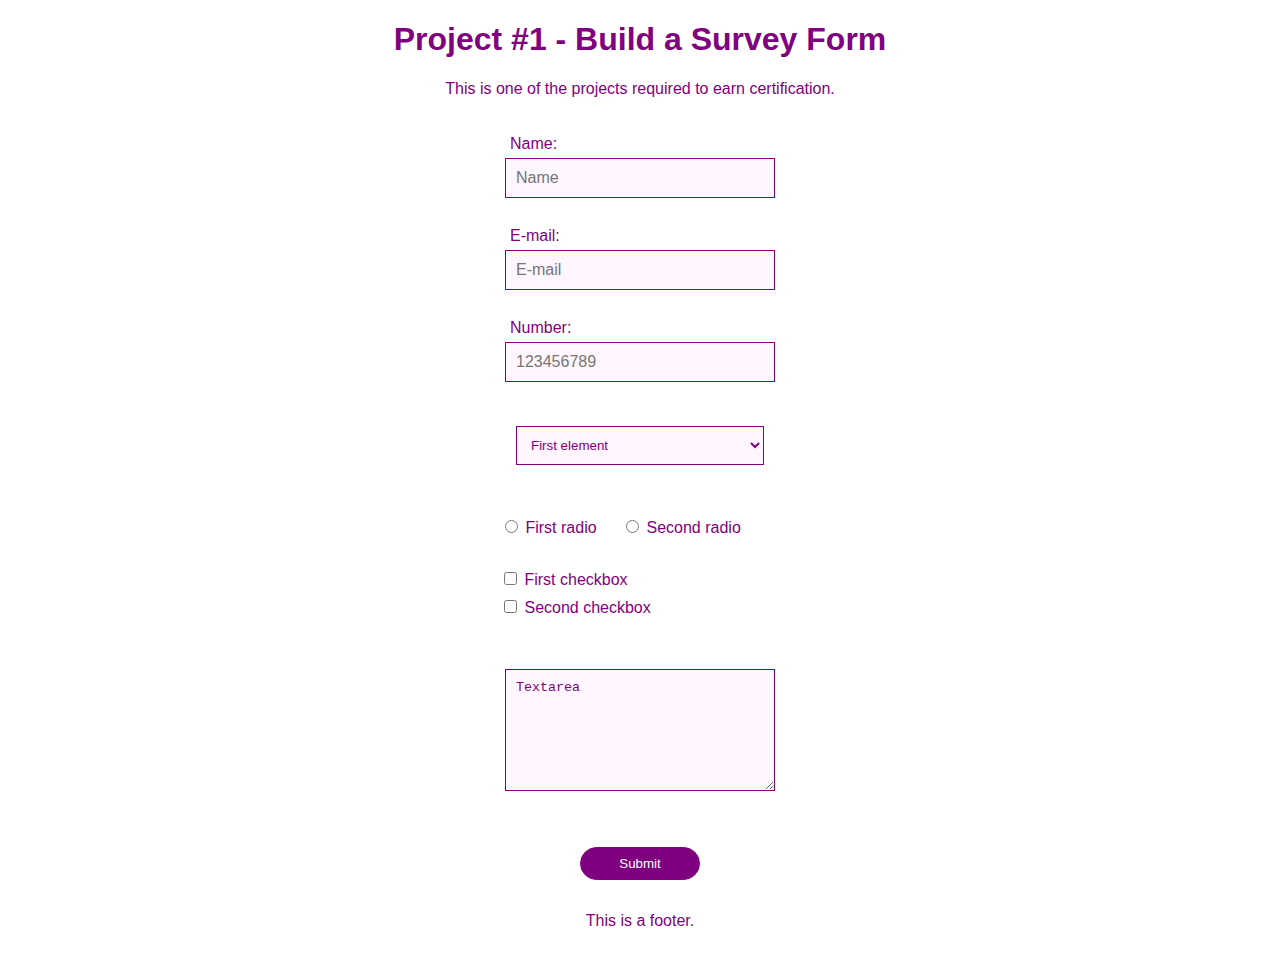
<file: 001/index.html>
<!DOCTYPE html>
<html lang="en">
	<head>
		<meta charset="UTF-8">
		<meta name="viewport" content="width=device-width, initial-scale=1.0">
		<meta name="description" content="For this project, I have build a survey form to collect data from users.">
		<title>Project #1 - Build a Survey Form</title>
		<link rel="stylesheet" href="styles.css">
	</head>
	<body>
		<header>
			<h1 id="title">Project #1 - Build a Survey Form</h1>
			<p id="description">This is one of the projects required to earn certification.</p>
		</header>
		<main>
			<form id="survey-form">
				<div class="in">
					<label for="name" id="name-label">Name:</label>
					<input id="name" type="text" placeholder="Name" required>
				</div>
				<div class="in">
					<label for="email" id="email-label">E-mail:</label>
					<input id="email" type="email" placeholder="E-mail" required>
				</div>
				<div class="in">
					<label for="number" id="number-label">Number:</label>
					<input id="number" type="number" min="9" max="18" placeholder="123456789" required>
				</div>
				<select id="dropdown">
					<option>First element</option>
					<option>Second element</option>
				</select>
				<div class="m">
					<input type="radio" name="radio" value="first radio">
					<label>First radio</label>
					<input type="radio" name="radio" value="second radio">
					<label>Second radio</label>
				</div>
				<div class="m">
					<div>
						<input type="checkbox" name="check" value="first checkbox">
						<label>First checkbox</label>
					</div>
					<div>
						<input type="checkbox" name="check" value="second checkbox">
						<label>Second checkbox</label>
					</div>
				</div>
				<div class="t">
					<textarea>Textarea</textarea>
				</div>
				<div class="b">
					<button id="submit" type="submit">Submit</button>
				</div>
			</form>
		</main>
		<footer>This is a footer.</footer>
	</body>
</html>
</file>
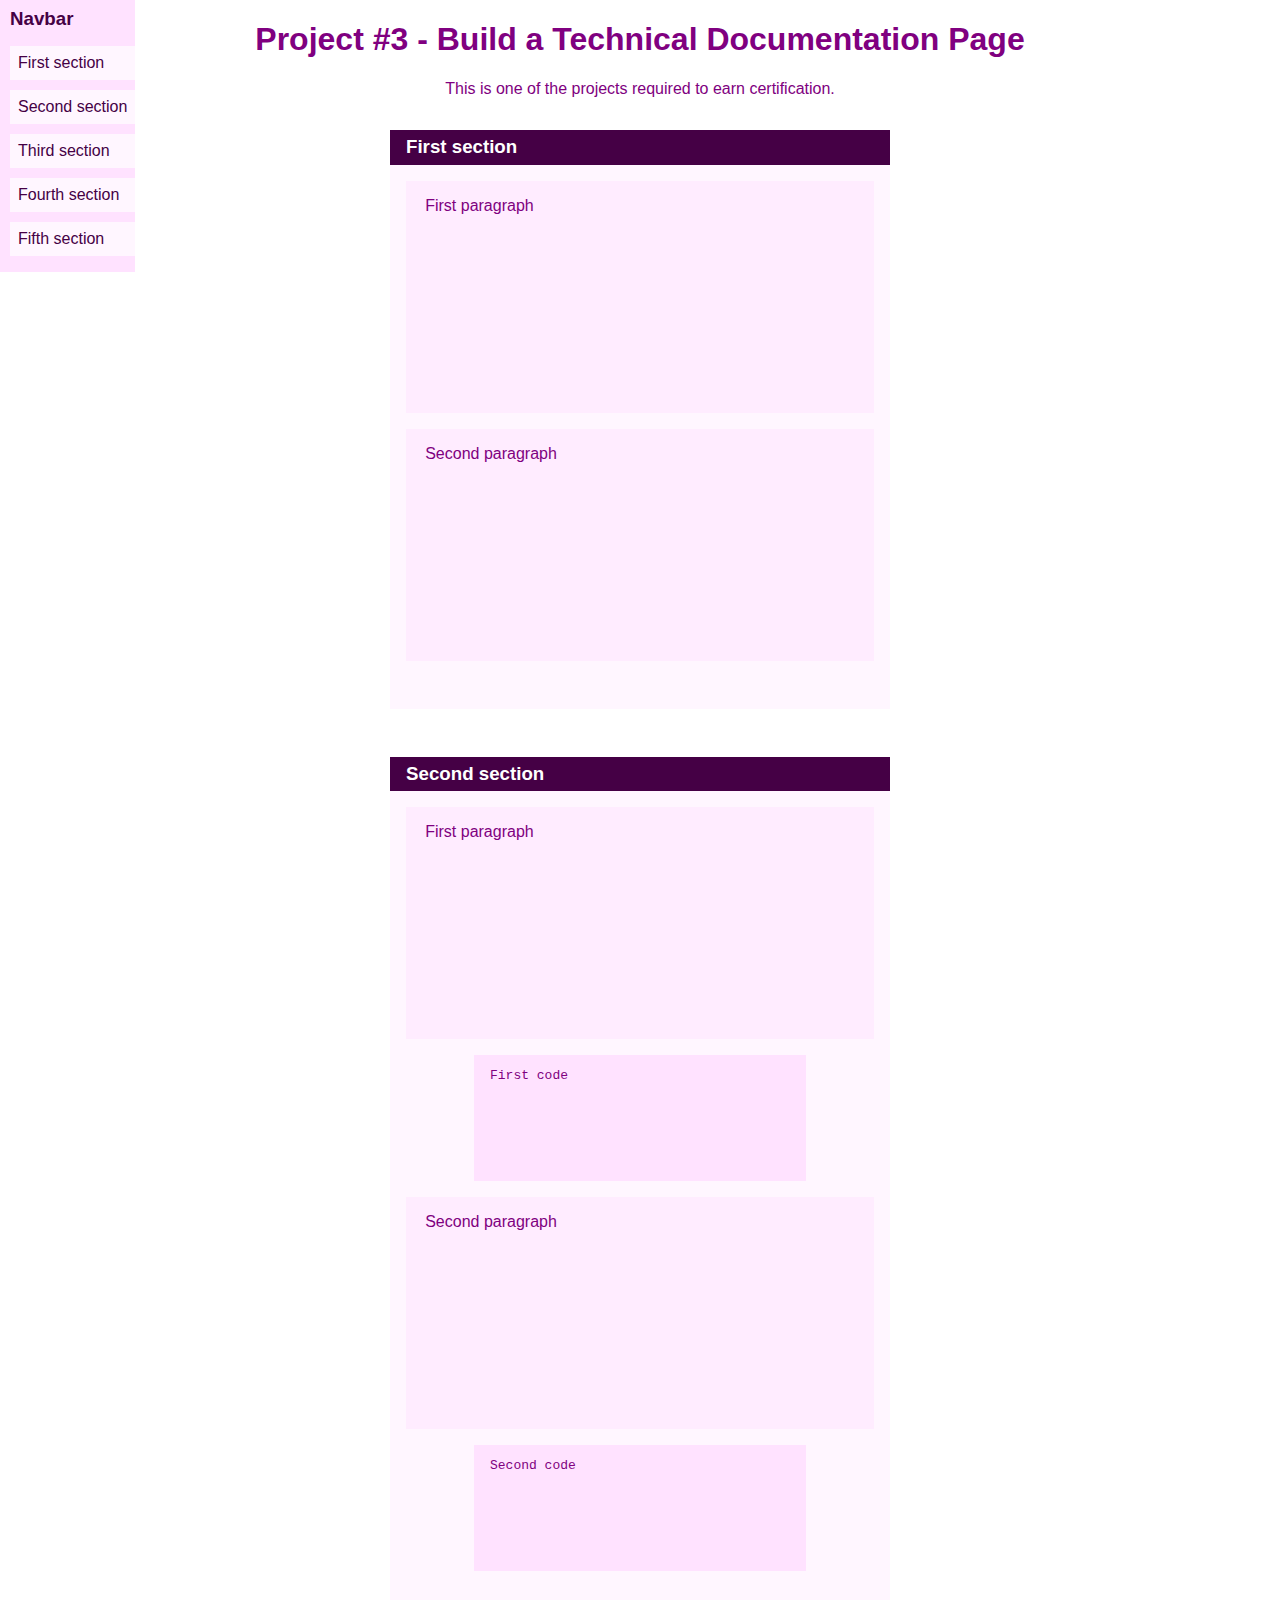
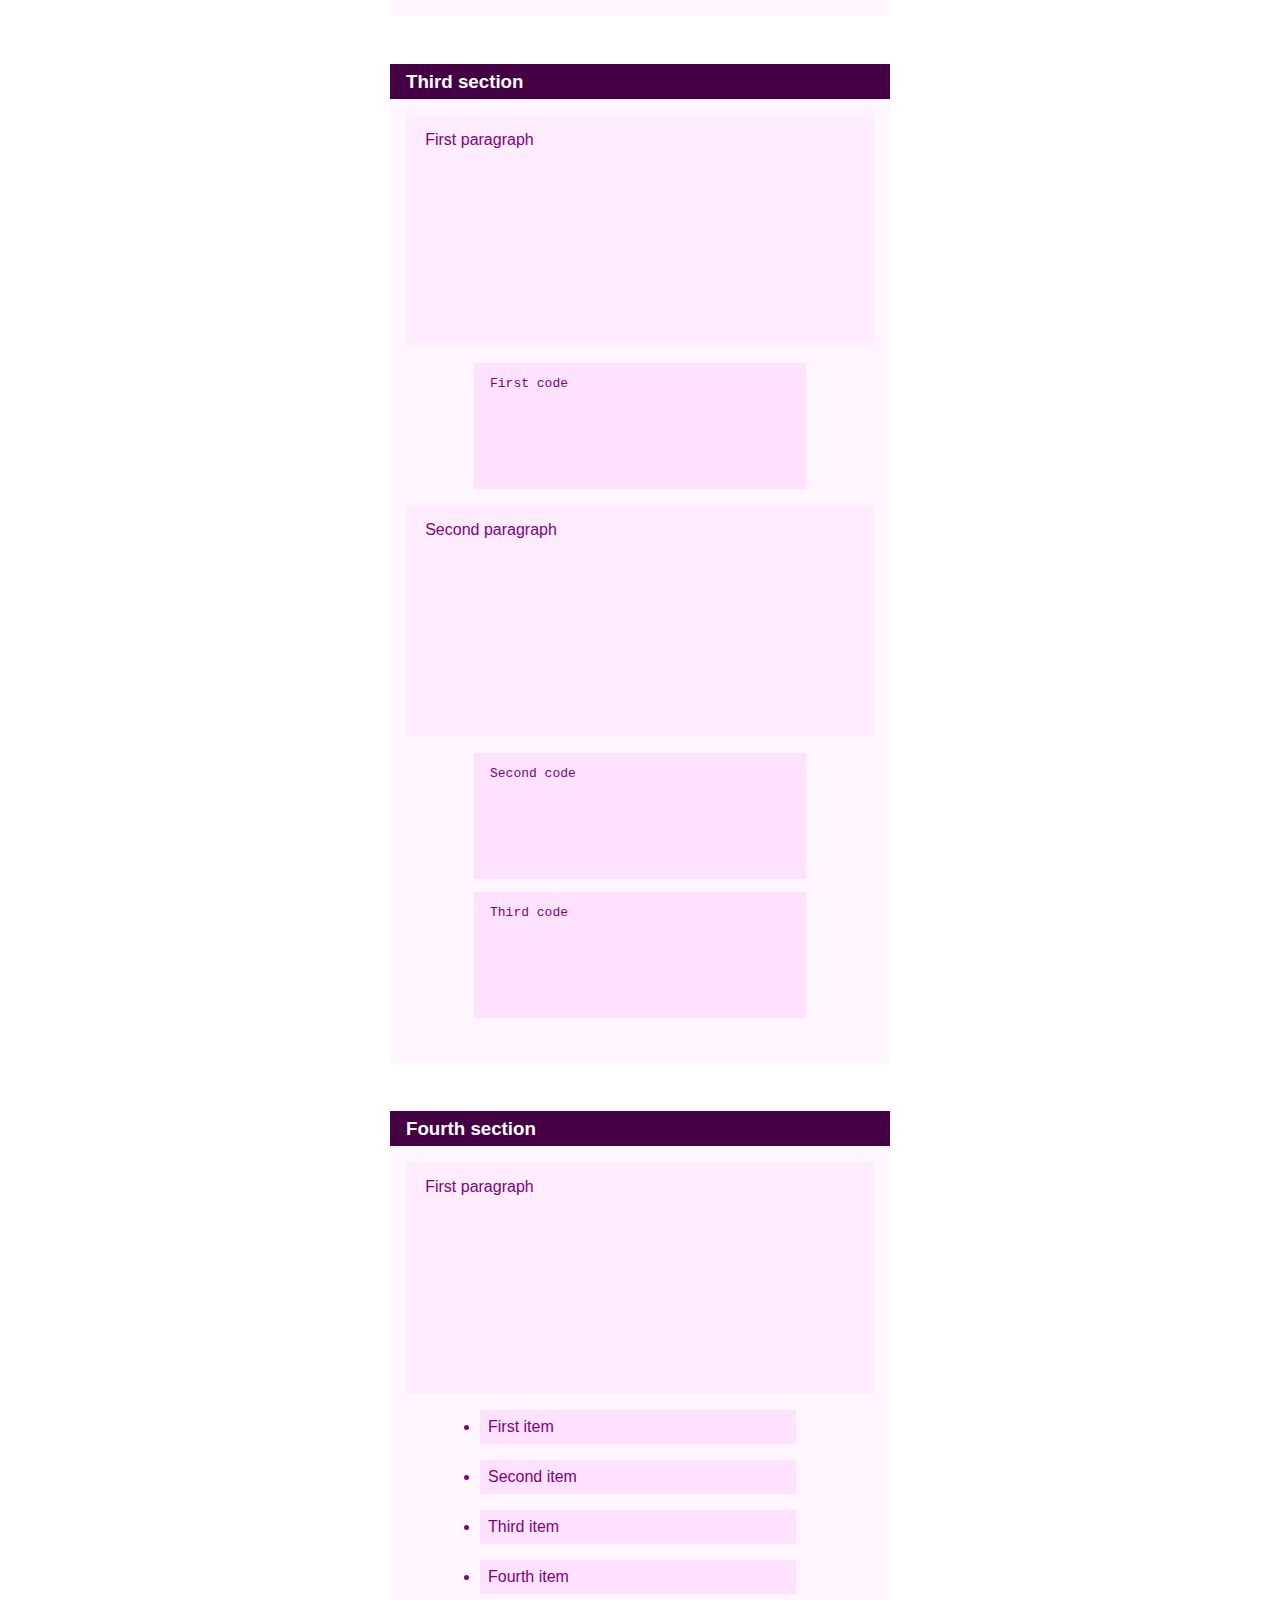
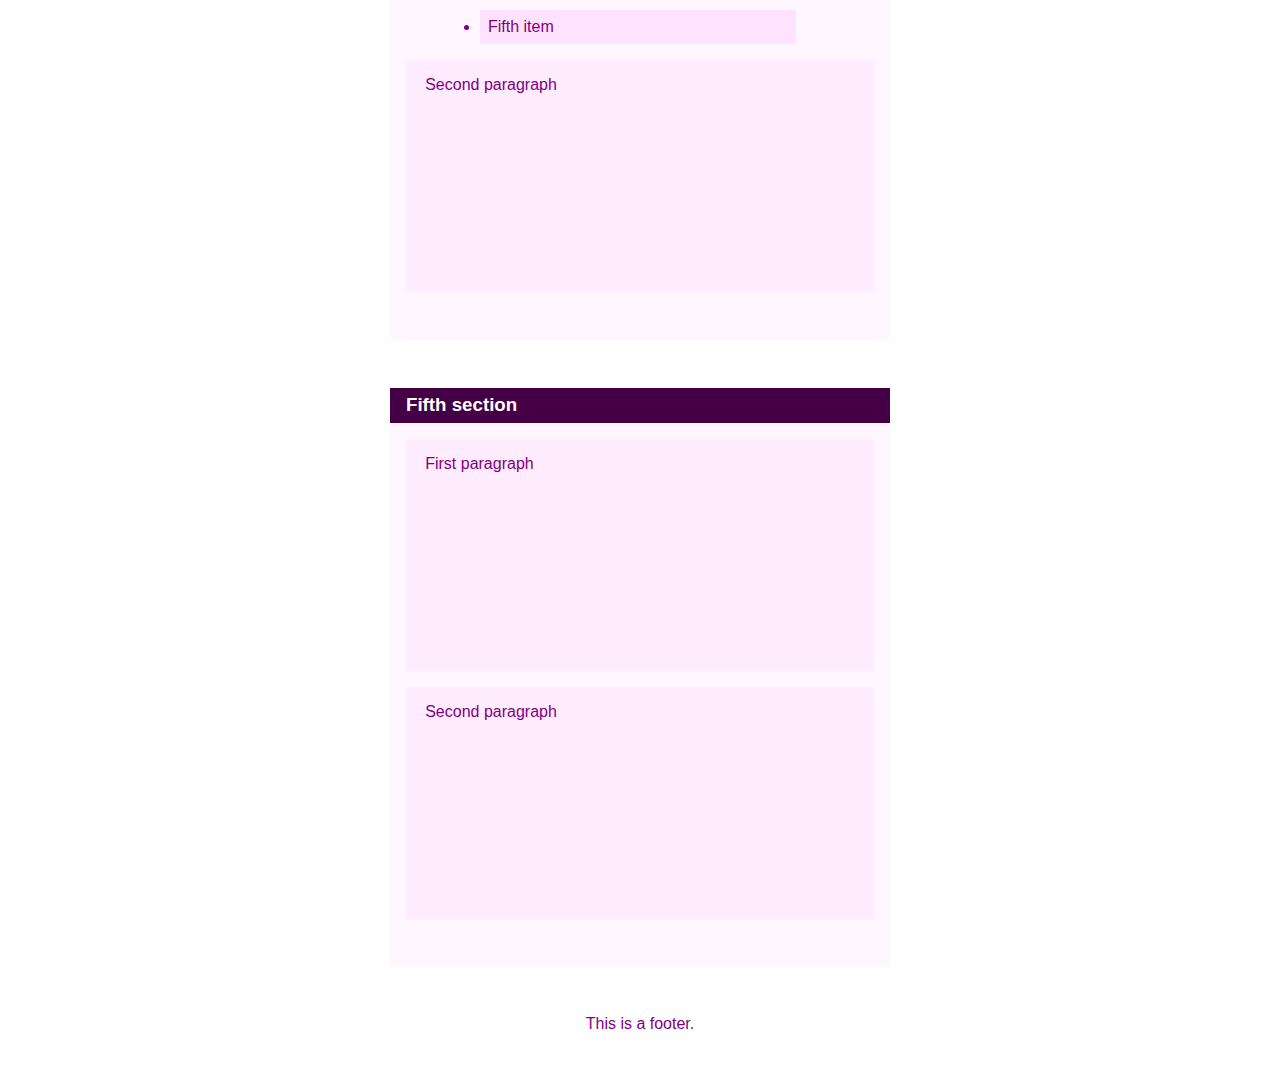
<file: 003/index.html>
<!DOCTYPE html>
<html lang="en">
	<head>
		<meta charset="UTF-8">
		<meta name="viewport" content="width=device-width, initial-scale=1.0">
		<meta name="description" content="For this project, I have build a technical documentation page to serve as instruction or reference for a topic.">
		<title>Project #3 - Build a Technical Documentation Page</title>
		<link rel="stylesheet" href="styles.css">
	</head>
	<body id="start">
		<header>
			<h1 id="title">Project #3 - Build a Technical Documentation Page</h1>
			<p id="description">This is one of the projects required to earn certification.</p>
		</header>
		<main id="main-doc">
			<section id="First_section" class="main-section">
				<header>
					<h3>First section</h3>
				</header>
				<p>First paragraph</p>
				<p>Second paragraph</p>
			</section>
			<section id="Second_section" class="main-section">
				<header>
					<h3>Second section</h3>
				</header>
				<p>First paragraph</p>
				<code>First code</code>
				<p>Second paragraph</p>
				<code>Second  code</code>
			</section>
			<section id="Third_section" class="main-section">
				<header>
					<h3>Third section</h3>
				</header>
				<p>First paragraph</p>
				<code>First code</code>
				<p>Second paragraph</p>
				<code>Second  code</code>
				<code>Third  code</code>
			</section>
			<section id="Fourth_section" class="main-section">
				<header>
					<h3>Fourth section</h3>
				</header>
				<p>First paragraph</p>
				<ul>
					<li>First item</li>
					<li>Second item</li>
					<li>Third item</li>
					<li>Fourth item</li>
					<li>Fifth item</li>
				</ul>
				<p>Second paragraph</p>
			</section>
			<section id="Fifth_section" class="main-section">
				<header>
					<h3>Fifth section</h3>
				</header>
				<p>First paragraph</p>
				<p>Second paragraph</p>
			</section>
		</main>
		<nav id="navbar">
			<header>
				<h3><a href="#start" title="Top">Navbar</a></h3>
			</header>
			<ul>
				<li><a href="#First_section" class="nav-link">First section</a></li>
				<li><a href="#Second_section" class="nav-link">Second section</a></li>
				<li><a href="#Third_section" class="nav-link">Third section</a></li>
				<li><a href="#Fourth_section" class="nav-link">Fourth section</a></li>
				<li><a href="#Fifth_section" class="nav-link">Fifth section</a></li>
			</ul>
		</nav>
		<div id="top"><a href="#navbar">Top</a></div>
		<footer>This is a footer.</footer>
	</body>
</html>
</file>
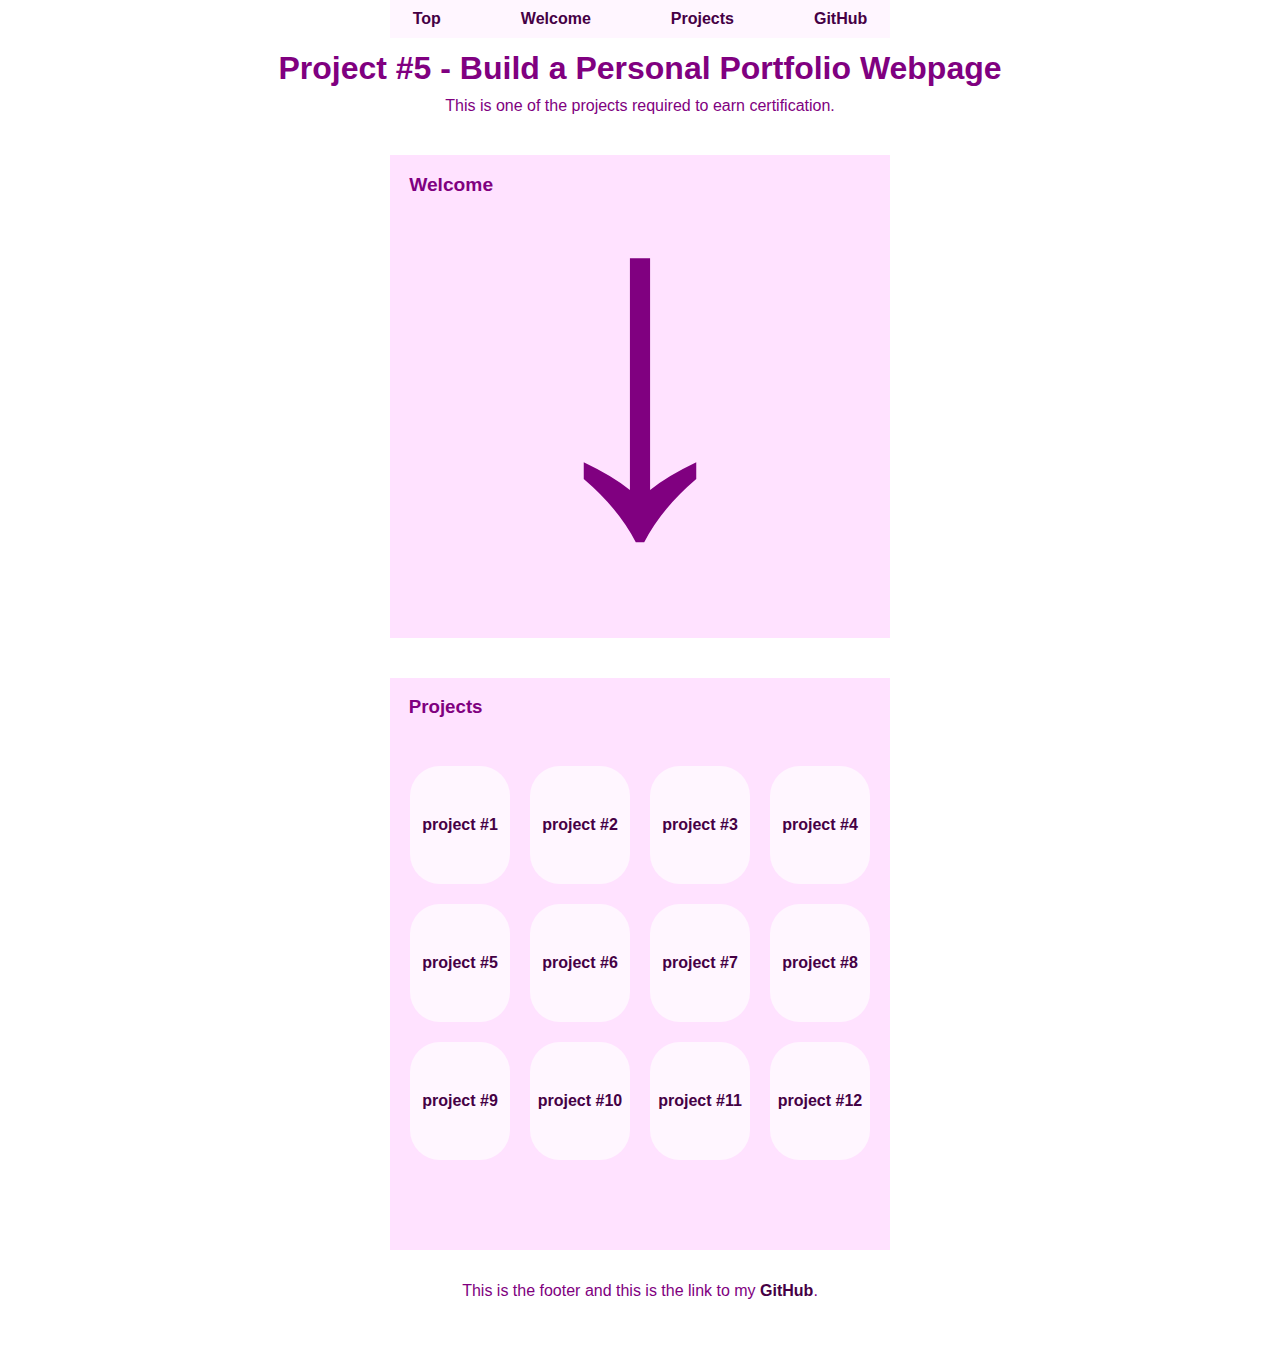
<file: 005/index.html>
<!DOCTYPE html>
<html lang="en">
	<head>
		<meta charset="UTF-8">
		<meta name="viewport" content="width=device-width, initial-scale=1.0">
		<meta name="description" content="For this project, I have build a sample portfolio page.">
		<title>Project #5 - Build a Personal Portfolio Webpage</title>
		<link rel="stylesheet" href="styles.css">
	</head>
	<body>
		<header id="Top">
			<div id="title">Project #5 - Build a Personal Portfolio Webpage</div>
			<p id="description">This is one of the projects required to earn certification.</p>
		</header>
		<main>
			<section id="welcome-section">
				<header id="Welcome">
					<h1>Welcome</h1>
					<div id="down">&#8595;</div>
				</header>
			</section>
			<section id="projects">
				<header>
					<h3>Projects</h3>
				</header>
				<div id="pr">
					<div class="project-tile">
						<a href="#">project #1</a>
					</div>
				</div>
			</section>
			<nav id="navbar">
				<div>
					<a href="#Top">Top</a>
				</div>
				<div>
					<a href="#welcome-section">Welcome</a>
				</div>
				<div>
					<a href="#projects">Projects</a>
				</div>
				<div>
					<a href="#GitHub">GitHub</a>
				</div>
			</nav>
		</main>
		<footer id="GitHub">This is the footer and this is the link to my <a href="https://github.com/coder36459" id="profile-link" target="_blank">GitHub</a>.</footer>
		<script src="script.js"></script>
	</body>
</html>
</file>
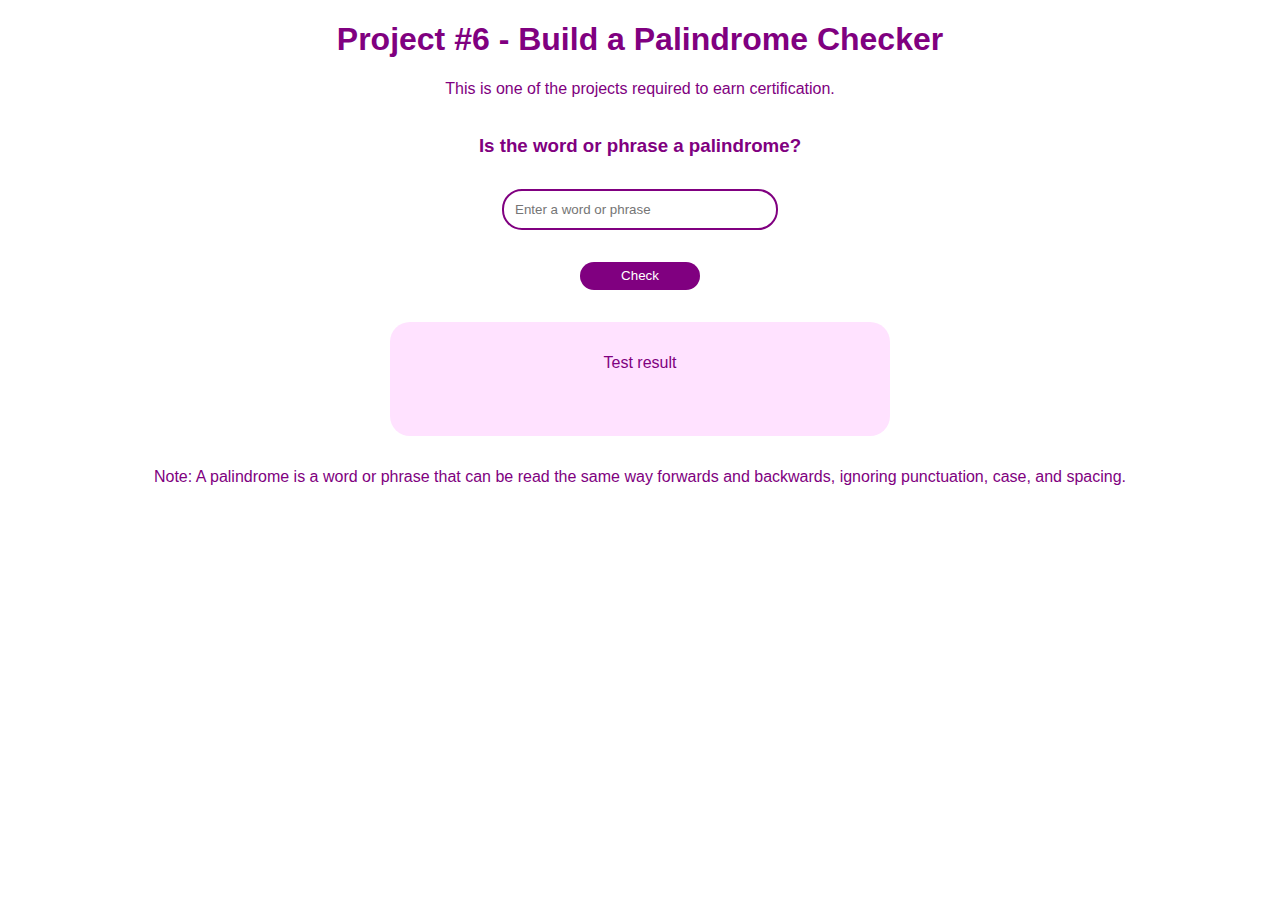
<file: 006/index.html>
<!DOCTYPE html>
<html lang="en">
	<head>
		<meta charset="UTF-8">
		<meta name="viewport" content="width=device-width, initial-scale=1.0">
		<meta name="description" content="For this project, I have build an application that checks whether a given word or phrase is a palindrome.">
		<title>Project #6 - Build a Palindrome Checker</title>
		<link rel="stylesheet" href="styles.css">
	</head>
	<body>
		<header>
			<h1 id="title">Project #6 - Build a Palindrome Checker</h1>
			<p id="description">This is one of the projects required to earn certification.</p>
		</header>
		<main>
			<section>
				<header>
					<h3>Is the word or phrase a palindrome?</h3>
				</header>
				<div id="text">
					<input id="text-input" type="text" placeholder="Enter a word or phrase">
				</div>
				<div id="btn">
					<button id="check-btn">Check</button>
				</div>
				<div id="result">Test result</div>
			</section>
		</main>
		<footer>Note: A palindrome is a word or phrase that can be read the same way forwards and backwards, ignoring punctuation, case, and spacing.</footer>
		<script src="script.js"></script>
	</body>
</html>
</file>
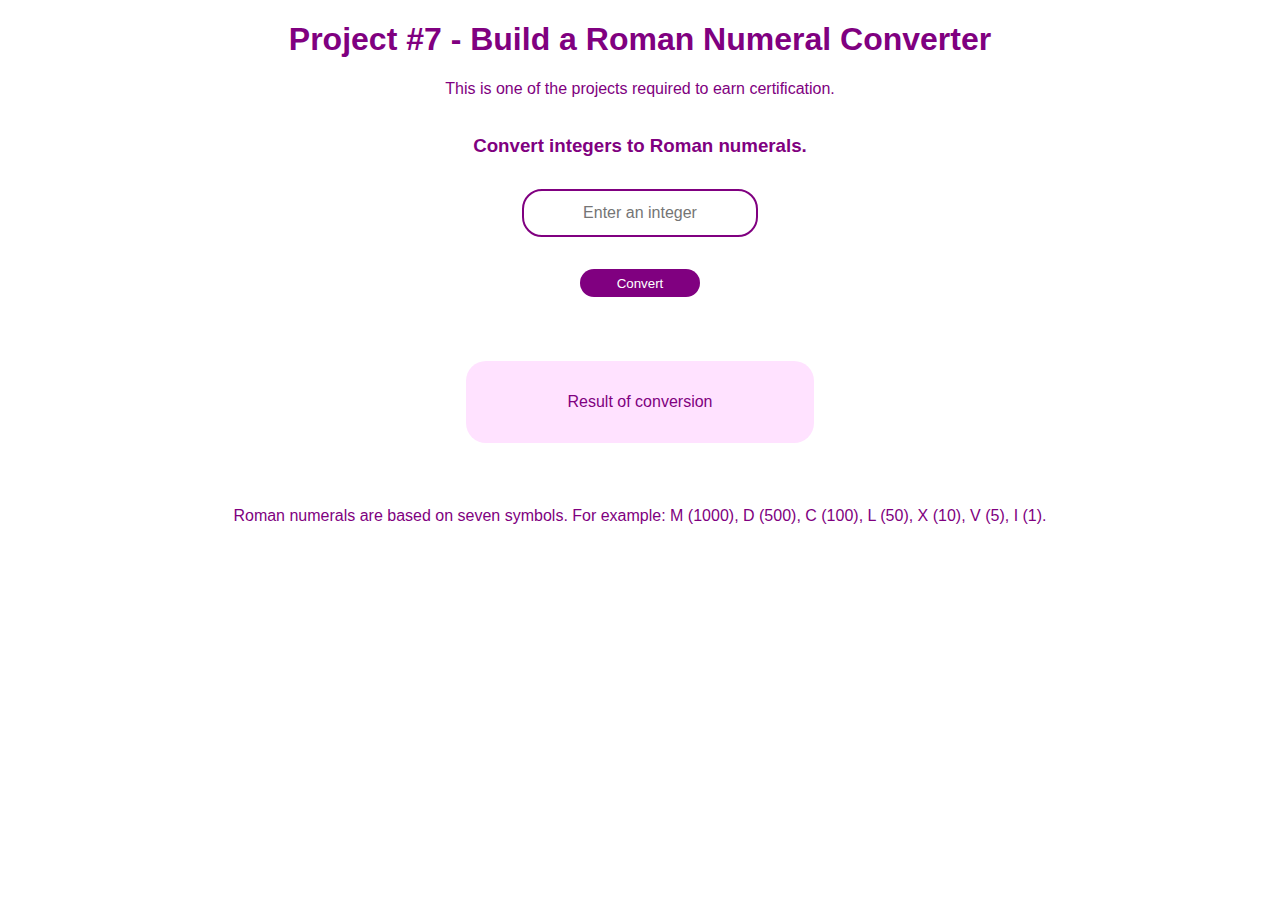
<file: 007/index.html>
<!DOCTYPE html>
<html lang="en">
	<head>
		<meta charset="UTF-8">
		<meta name="viewport" content="width=device-width, initial-scale=1.0">
		<meta name="description" content="For this project, I have build an application that converts integers to Roman numerals.">
		<title>Project #7 - Build a Roman Numeral Converter</title>
		<link rel="stylesheet" href="styles.css">
	</head>
	<body>
		<header>
			<h1 id="title">Project #7 - Build a Roman Numeral Converter</h1>
			<p id="description">This is one of the projects required to earn certification.</p>
		</header>
		<main>
			<section>
				<header>
					<h3>Convert integers to Roman numerals.</h3>
				</header>
				<div id="text">
					<input id="number" type="text" placeholder="Enter an integer">
				</div>
				<div id="btn">
					<button id="convert-btn">Convert</button>
				</div>
				<div id="result">
					<div id="num">Integer</div>
					<div id="output">Result of conversion</div>
				</div>
			</section>
		</main>
		<footer>Roman numerals are based on seven symbols. For example: <span class="nbsp">M (1000)</span>, <span class="nbsp">D (500)</span>, <span class="nbsp">C (100)</span>, <span class="nbsp">L (50)</span>, <span class="nbsp">X (10)</span>, <span class="nbsp">V (5)</span>, <span class="nbsp">I (1)</span>.</footer>
		<script src="script.js"></script>
	</body>
</html>
</file>
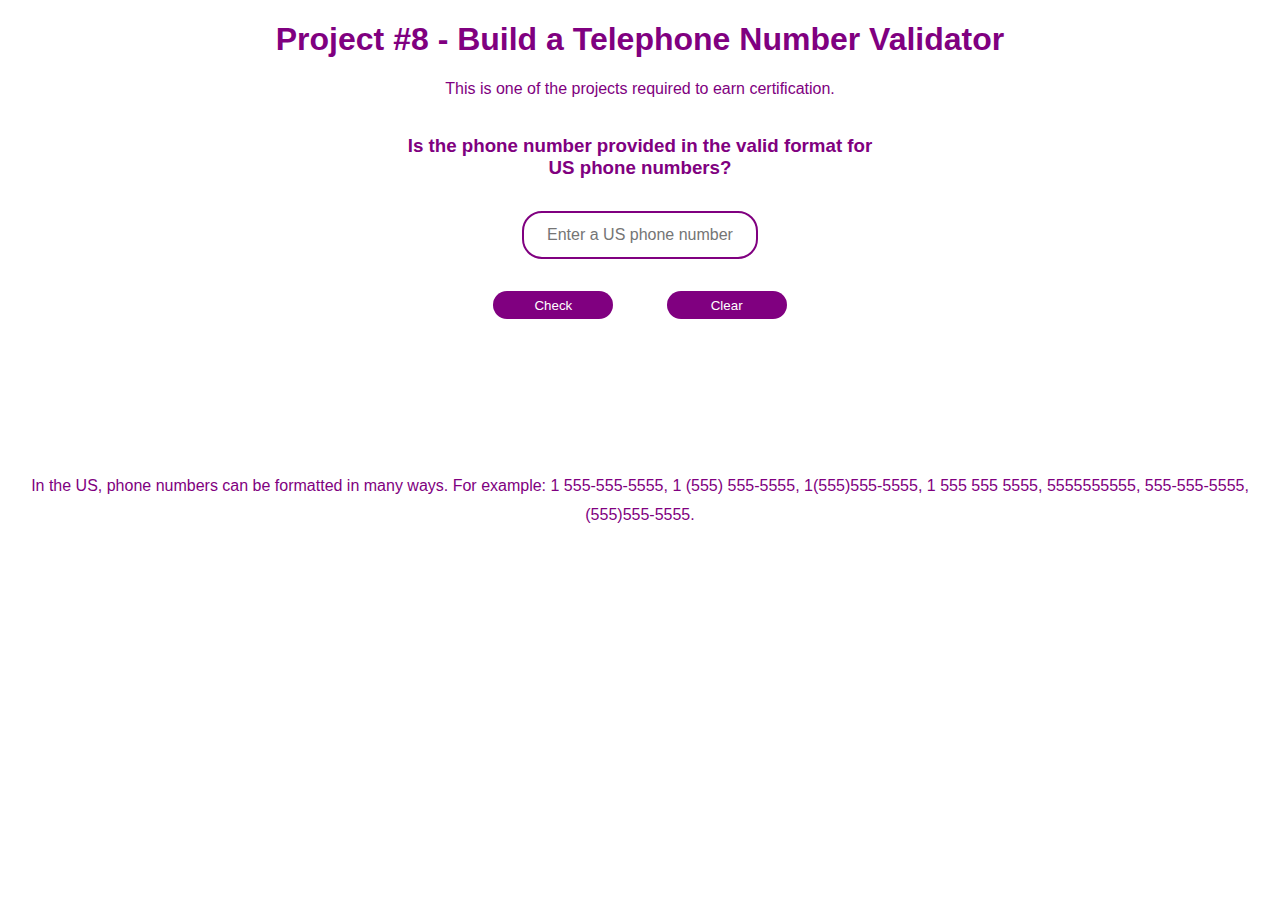
<file: 008/index.html>
<!DOCTYPE html>
<html lang="en">
	<head>
		<meta charset="UTF-8">
		<meta name="viewport" content="width=device-width, initial-scale=1.0">
		<meta name="description" content="For this project, I have build an application that checks if a number is a valid United States phone number.">
		<title>Project #8 - Build a Telephone Number Validator</title>
		<link rel="stylesheet" href="styles.css">
	</head>
	<body>
		<header>
			<h1 id="title">Project #8 - Build a Telephone Number Validator</h1>
			<p id="description">This is one of the projects required to earn certification.</p>
		</header>
		<main>
			<section>
				<header>
					<h3>Is the phone number provided in the valid format for <span class="nbsp">US phone numbers</span>?</h3>
				</header>
				<div id="data">
					<input id="user-input" type="text" placeholder="Enter a US phone number">
				</div>
				<div id="btn">
					<button id="check-btn">Check</button>
					<button id="clear-btn">Clear</button>
				</div>
				<div id="results-div"></div>
			</section>
		</main>
		<footer>In the US, phone numbers can be formatted in many ways. For example: <span class="nbsp">1 555-555-5555</span>, <span class="nbsp">1 (555) 555-5555</span>, <span class="nbsp">1(555)555-5555</span>, <span class="nbsp">1 555 555 5555</span>, <span class="nbsp">5555555555</span>, <span class="nbsp">555-555-5555</span>, <span class="nbsp">(555)555-5555</span>.</footer>
		<script src="script.js"></script>
	</body>
</html>
</file>
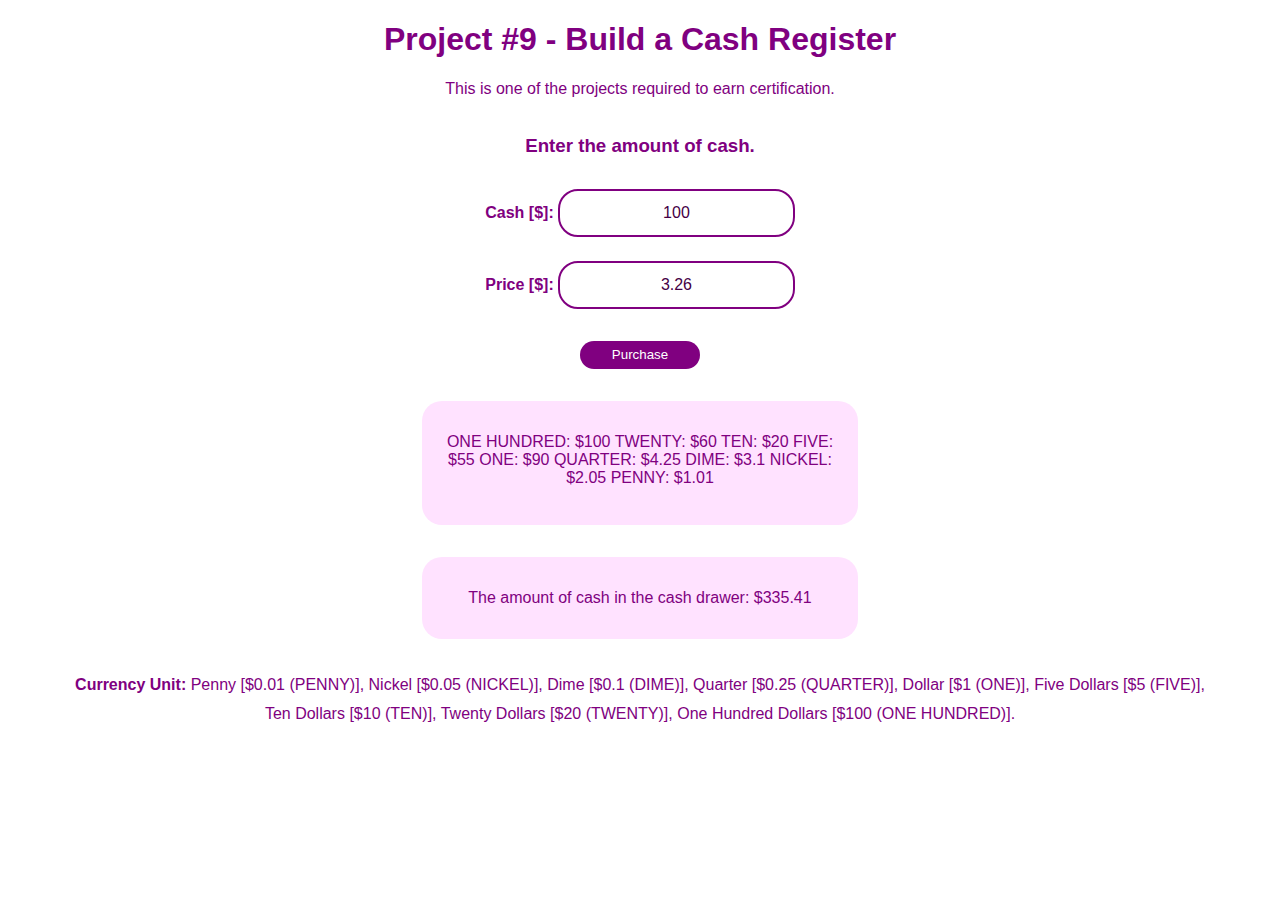
<file: 009/index.html>
<!DOCTYPE html>
<html lang="en">
	<head>
		<meta charset="UTF-8">
		<meta name="viewport" content="width=device-width, initial-scale=1.0">
		<meta name="description" content="For this project, I have build a cash register web app that will return change to the customer based on the price of the item, the amount of cash provided by the customer, and the amount of cash in the cash drawer.">
		<title>Project #9 - Build a Cash Register</title>
		<link rel="stylesheet" href="styles.css">
	</head>
	<body>
		<header>
			<h1 id="title">Project #9 - Build a Cash Register</h1>
			<p id="description">This is one of the projects required to earn certification.</p>
		</header>
		<main>
			<section>
				<header>
					<h3>Enter the amount of cash.</h3>
				</header>
				<div id="data">
					<div class="in">
						<label>Cash [$]:</label>
						<input id="cash" type="text">
					</div>
					<div class="in">
						<label>Price [$]:</label>
						<input id="price" type="text">
					</div>
				</div>
				<div id="btn">
					<button id="purchase-btn">Purchase</button>
				</div>
				<div id="change-due"></div>
				<div id="cid"></div>
			</section>
		</main>
		<footer>
			<strong>Currency Unit:</strong>
			<span>Penny [$0.01 (PENNY)]</span>,
			<span>Nickel [$0.05 (NICKEL)]</span>,
			<span>Dime [$0.1 (DIME)]</span>,
			<span>Quarter [$0.25 (QUARTER)]</span>,
			<span>Dollar [$1 (ONE)]</span>,
			<span>Five Dollars [$5 (FIVE)]</span>,
			<span>Ten Dollars [$10 (TEN)]</span>,
			<span>Twenty Dollars [$20 (TWENTY)]</span>,
			<span>One Hundred Dollars [$100 (ONE HUNDRED)]</span>.
		</footer>
		<script src="script.js"></script>
	</body>
</html>
</file>
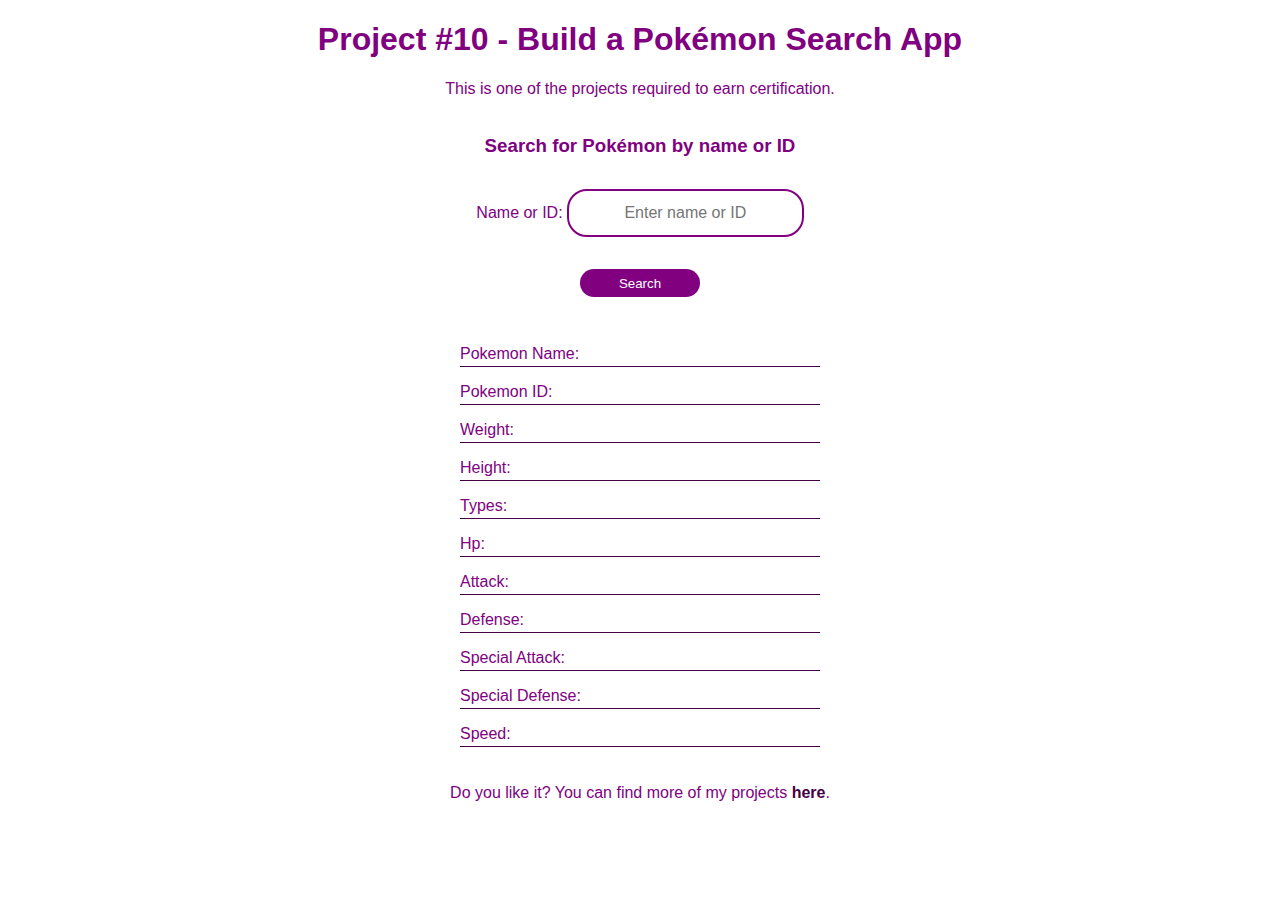
<file: 010/index.html>
<!DOCTYPE html>
<html lang="en">
	<head>
		<meta charset="UTF-8">
		<meta name="viewport" content="width=device-width, initial-scale=1.0">
		<meta name="description" content="For this project, I have build a Pokémon search app that will search for Pokémon by name or ID and display the results to the user.">
		<title>Project #10 - Build a Pokémon Search App</title>
		<link rel="stylesheet" href="styles.css">
	</head>
	<body>
		<header>
			<h1 id="title">Project #10 - Build a Pokémon Search App</h1>
			<p id="description">This is one of the projects required to earn certification.</p>
		</header>
		<main>
			<section>
				<header>
					<h3>Search for Pokémon by name or ID</h3>
				</header>
				<div id="search">
					<label for="search-input">Name or ID:</label>
					<input id="search-input" type="text" placeholder="Enter name or ID" required>
				</div>
				<div id="btn">
					<button id="search-button" type="button">Search</button>
				</div>
				<div id="tab">
					<div class="column">
						<div class="column">
							<div class="flex-container">
								<div>Pokemon name:</div>
								<div id="pokemon-name"></div>
							</div>
							<div class="flex-container">
								<div>Pokemon ID:</div>
								<div id="pokemon-id"></div>
							</div>
							<div class="flex-container">
								<div>Weight:</div>
								<div id="weight"></div>
							</div>
							<div class="flex-container">
								<div>Height:</div>
								<div id="height"></div>
							</div>
							<div class="flex-container">
								<div>Types:</div>
								<div id="types"></div>
							</div>
						</div>
						<div class="column" id="image"></div>
						<div class="column">
							<div class="flex-container">
								<div>Hp:</div>
								<div id="hp"></div>
							</div>
							<div class="flex-container">
								<div>Attack:</div>
								<div id="attack"></div>
							</div>
							<div class="flex-container">
								<div>Defense:</div>
								<div id="defense"></div>
							</div>
							<div class="flex-container">
								<div>Special attack:</div>
								<div id="special-attack"></div>
							</div>
							<div class="flex-container">
								<div>Special defense:</div>
								<div id="special-defense"></div>
							</div>
							<div class="flex-container">
								<div>Speed:</div>
								<div id="speed"></div>
							</div>
						</div>
					</div>
				</div>
			</section>
		</main>
		<footer>Do you like it? You can find more of my projects <a href="https://github.com/coder36459" target="_blank">here</a>.</footer>
		<script src="script.js"></script>
	</body>
</html>
</file>
<file: 001/styles.css>
body {
	color: rgb(128,0,128);
	font-family: Arial;
	text-align: center;
}
header {
	margin-bottom: 2em;
}
footer {
	margin: 2em 0 3em;
}
input {
	font-size: 1em;
	padding: 10px;
}
button {
	background-color: rgb(126,0,126);
	border-radius: 20px;
	color: rgb(255,255,255);
	padding: 8px 0;
	width: 120px;
}
button:hover {
	background-color: rgb(69,0,69);
}
select,
textarea {
	padding: 10px;
	margin: 1.5em 0;
}
textarea {
	min-height: 100px;
}
.t, .b {
	margin: 2em 0;
}
input,
select,
textarea {
	background-color: rgb(255,246,255);
}
select,
textarea,
#name,
#email,
#number {
	color: rgb(128,0,128);
	width: 248px;
}
#name-label,
#email-label,
#number-label {
	padding: 5px;
	width: 150px;
}
#name,
#email,
#number {
	margin-bottom: 1.5em;
}
.in {
	width: 270px;
	margin: auto;
}
.m {
	width: 280px;
	margin: 2em auto;
}
.m label{
	margin-right: 20px;

}
.m div {
	margin-top: .5em;
}
button,
input,
select,
textarea {
	border: 1px solid rgb(128,0,128);
}
#name-label,
#email-label,
#number-label,
#name,
#email,
#number {
	display: block;
}
#name-label,
#email-label,
#number-label,
.m {
	text-align: left;
}
</file>
<file: 003/styles.css>
body {
	color: rgb(128,0,128);
	font-family: Arial;
}
header {
	margin-bottom: 2em;
}
header #title, header p, footer {
	text-align: center;
}
footer {
	margin: 2em 0 3em;
}
a {
	color: rgb(69,0,69);
	text-decoration: none;
}
#main-doc {
	margin: auto;
	width: 500px;
}
#main-doc header, #main-doc h3 {
	margin: 0;
}
.main-section {
	margin-bottom: 3em;
	padding-bottom: 2em;
	background-color: rgb(255,246,255);
}
.main-section header {
	background-color: rgb(69,0,69);
	color: rgb(255,255,255);
	padding: .4em 1em;
}
.main-section p {
	padding: 1em 1.2em ;
	margin: 1em;
	min-height: 200px;
	background-color: rgba(255,226,255,0.5);
}
.main-section code {
	display: block;
	width: 300px;
	margin: 1em auto;
	padding: 1em 1.2em;
	min-height: 100px;
	background-color: rgb(255,226,255);
}
.main-section ul {
	margin-left: 50px;
}
.main-section li {
	background-color: rgb(255,226,255);
	margin-bottom: 1em;
	padding: .5em;
	max-width: 300px;
}
#navbar {
	background-color: rgb(255,226,255);
	position: fixed;
	left: 0;
	top: 0;
	width: auto;
}
#navbar header, #navbar h3 {
	margin: 0;
	padding: 4px 0 0 5px;
}
#navbar ul {
	padding: 0 0 0 10px;
}
#navbar li {
	background-color: rgb(255,246,255);
	list-style-type: none;
	margin-bottom: 10px;
}
#navbar li > a {
	display: block;
	padding: 8px;
}
#navbar li > a:hover {
	background-color: rgb(69,0,69);
	color: rgb(255,255,255);
}
#top {
	display: none;
}
@media screen and (max-width: 1050px) {
	header #title {
		margin-top: 80px;
	}
	#main-doc {
		width: auto;
	}
	#navbar {
		position: absolute;
		width: 100%;
	}
	#navbar header {
		display: none;
	}
	#navbar ul {
		display: flex;
		justify-content: center;
		padding: 0;
		margin: 0;
	}
	#navbar li {
		margin: 0;
		text-align: center;
	}
	#navbar a {
		display: block;
}
	#top {
		background-color: rgb(69,0,69);
		border-radius: 10px;
		display: block;
		margin-bottom: 7px;
		margin-right: 15px;
		position: fixed;
		bottom: 0;
		right: 0;
	}
	#top a {
		color: rgb(255,255,255);
		display: block;
		padding: 10px;
	}
}
</file>
<file: 005/styles.css>
* {
	margin: 0;
	padding: 0;
}
body {
	color: rgb(128,0,128);
	font-family: Arial;
}
#title {
	font-size: 2em;
	font-weight: bold;
}
#description {
	margin-top: 10px;
}
header #title, header p, footer {
	text-align: center;
}
footer {
	margin: 2em 0 3em;
}
a {
	color: rgb(69,0,69);
	font-weight: bold;
	text-decoration: none;
}
h1 {
	font-size: 1.2em;
}
main {
	max-width: 500px;
	margin: auto;
}
#Top {
	padding-top: 50px;
}
#welcome-section, #projects {
	padding-top: 40px;
}
#Welcome h1, #projects h3 {
	padding-top: 1em;
	padding-left: 1em;
	padding-bottom: 2em;
}
#Welcome, #projects h3, #pr, .project-tile {
	background-color: rgb(255,226,255);
}
#pr {
	padding-bottom: 5em;
}
#down {
	margin-top: -150px;
	font-size: 30em;
	text-align: center;
}
#pr {
	display: flex;
	justify-content: center;
	flex-wrap: wrap;
}
.project-tile {
	text-align: center;
	width: 100px;
	margin: 10px;
}
.project-tile a {
	background-color: rgb(255,246,255);
	border-radius: 30px;
	display: block;
	padding: 50px 0;
}
.project-tile a:hover {
	background-color: rgb(255,206,255);
}
#navbar {
	background-color: rgb(255,246,255);
	display: flex;
	justify-content: center;
	margin: auto;
	position: fixed;
	top: 0;
	width: 500px;
}
#navbar a {
	display: block;
	padding: 10px 30px;
	margin: 0 10px;
}
#navbar a:hover {
	background-color: rgb(69,0,69);
	color: rgb(255,255,255);
}
@media screen and (max-width: 600px) {
	#navbar {
		width: 100%;
	}
	#navbar a {
		padding: 10px 15px;
	}
}
</file>
<file: 006/styles.css>
body {
	color: rgb(128,0,128);
	font-family: Arial;
	text-align: center;
}
#description {
	margin-top: 10px;
}
footer {
	margin: 2em 0 3em;
}
a {
	color: rgb(69,0,69);
	font-weight: bold;
	text-decoration: none;
}
main {
	max-width: 500px;
	margin: auto;
}
h3 {
	margin-top: 2em;
}
#text, #btn, #result {
	margin: 2em 0;
}
input, button, #result {
	border-radius: 20px;
}
input {
	border: 2px solid rgb(128,0,128);
	color: rgb(69,0,69);
	min-width: 250px;
	padding: .8em;
}
button {
	background-color: rgb(128,0,128);
	border: 0;
	color: #fff;
	min-width: 120px;
	padding: .5em 2em;
}
button:hover {
	background-color: rgb(69,0,69);
}
#result {
	background-color: rgb(255,226,255);
	padding: 2em 1.5em;
	min-height: 50px;
}
</file>
<file: 007/styles.css>
body {
	color: rgb(128,0,128);
	font-family: Arial;
	text-align: center;
}
#description {
	margin-top: 10px;
}
footer {
	margin: 2em 1em 3em;
}
a {
	color: rgb(69,0,69);
	font-weight: bold;
	text-decoration: none;
}
main {
	max-width: 500px;
	margin: auto;
}
h3 {
	margin-top: 2em;
}
#text, #btn {
	margin: 2em 0;
}
#output {
	width: 300px;
}
#num {
	display: none;
	width: 100px;
}
input, button, #output, #num {
	border-radius: 20px;
}
input {
	border: 2px solid rgb(128,0,128);
	color: rgb(69,0,69);
	font-size: 1em;
	min-width: 100px;
	padding: .8em;
	text-align: center;
}
button {
	background-color: rgb(128,0,128);
	border: 0;
	color: #fff;
	min-width: 120px;
	padding: .5em 2em;
}
button:hover {
	background-color: rgb(69,0,69);
}
#result {
	display: flex;
	justify-content: center;
}
#output, #num {
	background-color: rgb(255,226,255);
	margin: 2em;
	padding: 2em 1.5em;
}
.nbsp {
	white-space: nowrap;
}
</file>
<file: 008/styles.css>
body {
	color: rgb(128,0,128);
	font-family: Arial;
	text-align: center;
}
#description {
	margin-top: 10px;
}
footer {
	line-height: 1.8em;
	margin: 2em 1em 3em;
}
a {
	color: rgb(69,0,69);
	font-weight: bold;
	text-decoration: none;
}
main {
	margin: auto;
	max-width: 500px;
}
h3 {
	margin-top: 2em;
}
#data, #btn {
	margin: 2em 0;
}
input, button, #results-div {
	border-radius: 20px;
}
input {
	border: 2px solid rgb(128,0,128);
	color: rgb(69,0,69);
	font-size: 1em;
	min-width: 100px;
	padding: .8em;
	text-align: center;
}
button {
	background-color: rgb(128,0,128);
	border: 0;
	color: #fff;
	margin: 0 2em;
	min-width: 120px;
	padding: .5em 2em;
}
button:hover {
	background-color: rgb(69,0,69);
}
#btn {
	display: flex;
	justify-content: center;
}
#results-div {
	background-color: rgb(255,226,255);
	margin: 2em;
	min-height: 25px;
	padding: 2em 1.5em;
	visibility: hidden;
}
.nbsp {
	white-space: nowrap;
}
</file>
<file: 009/styles.css>
body {
	color: rgb(128,0,128);
	font-family: Arial;
	text-align: center;
}
#description {
	margin-top: 10px;
}
footer {
	line-height: 1.8em;
	margin: 2em 1em 3em;
}
a {
	color: rgb(69,0,69);
	font-weight: bold;
	text-decoration: none;
}
main {
	margin: auto;
	max-width: 500px;
}
h3 {
	margin-top: 2em;
}
#data, #btn {
	margin: 2em 0;
}
input, button, #change-due, #cid {
	border-radius: 20px;
}
input {
	border: 2px solid rgb(128,0,128);
	color: rgb(69,0,69);
	font-size: 1em;
	min-width: 100px;
	padding: .8em;
	text-align: center;
}
button {
	background-color: rgb(128,0,128);
	border: 0;
	color: #fff;
	margin: 0 2em;
	min-width: 120px;
	padding: .5em 2em;
}
button:hover {
	background-color: rgb(69,0,69);
}
#btn {
	display: flex;
	justify-content: center;
}
#change-due {
	background-color: rgb(255,226,255);
	margin: 2em;
	min-height: 60px;
	padding: 2em 1.5em;
}
#cid {
	background-color: rgb(255,226,255);
	margin: 2em;
	padding: 2em 1.5em;
}
.in {
	margin-bottom: 1.5em;
}
.in label {
	font-weight: bold;
}
footer span {
	white-space: nowrap;
}
</file>
<file: 010/styles.css>
body {
	color: rgb(128,0,128);
	font-family: Arial;
	text-align: center;
}
#description {
	margin-top: 10px;
}
footer {
	line-height: 1.8em;
	margin: 2em 1em 3em;
}
a {
	color: rgb(69,0,69);
	font-weight: bold;
	text-decoration: none;
}
main {
	margin: auto;
	max-width: 500px;
}
h3 {
	margin-top: 2em;
}
#search, #btn {
	margin: 2em 0;
}
input, button {
	border-radius: 20px;
}
input {
	border: 2px solid rgb(128,0,128);
	color: rgb(69,0,69);
	font-size: 1em;
	min-width: 100px;
	padding: .8em;
	text-align: center;
}
button {
	background-color: rgb(128,0,128);
	border: 0;
	color: #fff;
	margin: 0 2em;
	min-width: 120px;
	padding: .5em 2em;
}
button:hover {
	background-color: rgb(69,0,69);
}
#tab {
	display: flex;
	justify-content: center;
}
.flex-container {
	display: flex;
	flex-direction: row;
}
.flex-container > div {
	border-bottom: 1px solid rgb(69,0,69);
	margin-top: 1em;
	min-width: 180px;
	padding: 0 0 3px;
	text-align: left;
	text-transform: capitalize;
}
.column {
	display: flex;
	flex-direction: column;
	min-width: 180px;
}
#pokemon-name,
#pokemon-id,
#weight,
#height,
#types,
#hp,
#attack,
#defense,
#special-attack,
#special-defense,
#speed {
	text-align: right;
}
#types > p {
	margin: 0;
	padding: 0;
}
</file>
